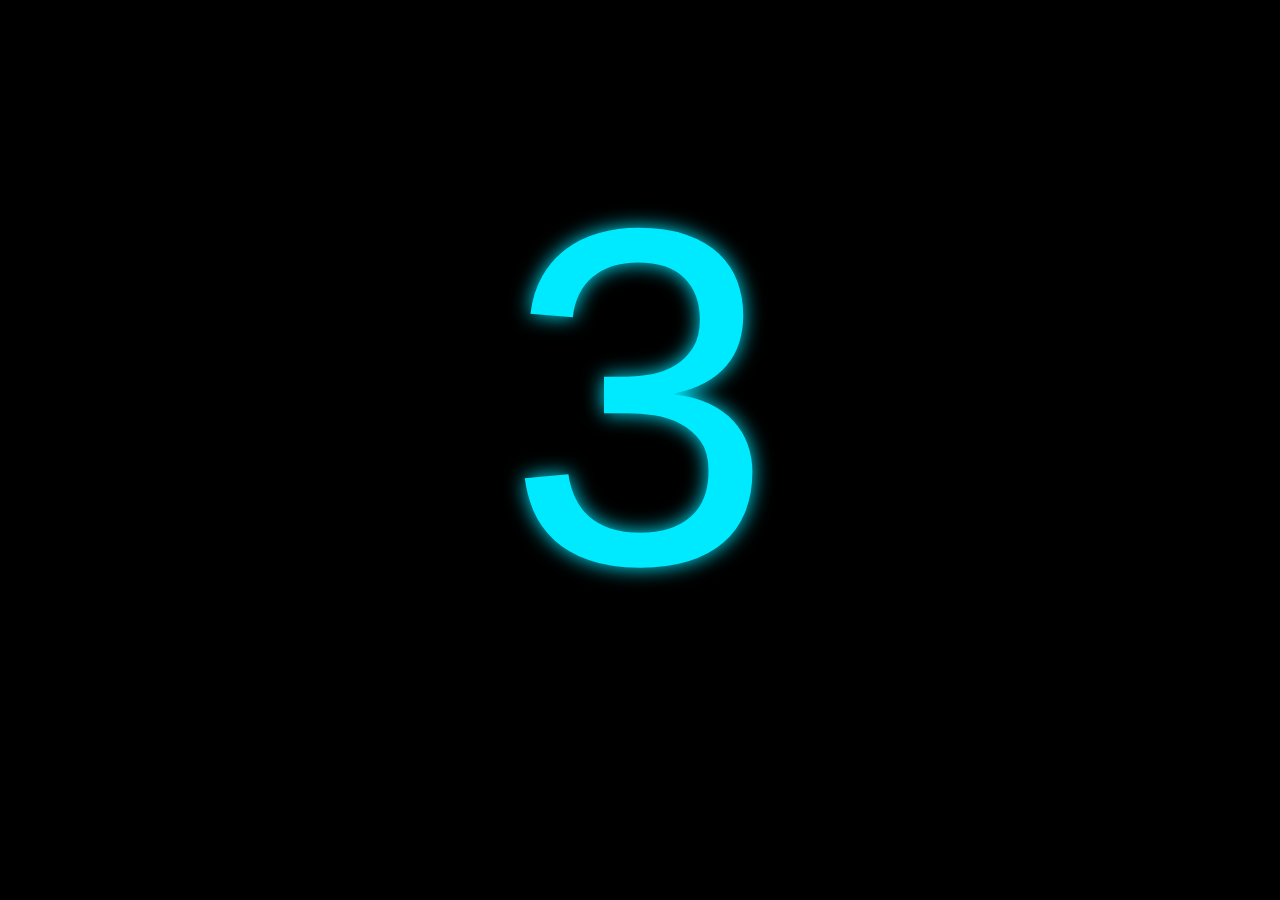
<file: countdown.html>
<!DOCTYPE html>
<html lang="ja">
<head>
  <meta charset="UTF-8">
  <title>カウントダウン</title>
  <style>
    body {
      background: #000;
      color: #00eaff;
      font-family: "Yu Gothic", sans-serif;
      text-align: center;
      margin: 0;
      padding-top: 120px;
    }
    #count {
      font-size: 480px;
      text-shadow: 0 0 20px #00eaff;
    }
  </style>
</head>

<body>

  <div id="count">3</div>

  <!-- ★ BGM を読み込まない（play.html の BGM をそのまま流すため） -->
  <!-- ★ スタート音を使いたい場合だけ start.mp3 を置く -->
  <!-- <audio id="startSound" src="sounds/start.mp3" preload="auto"></audio> -->

  <script>
    let n = 3;
    const el = document.getElementById("count");

    const timer = setInterval(() => {
      n--;

      if (n > 0) {
        el.textContent = n;

      } else if (n === 0) {
        el.textContent = "START!";

        // スタート音がある場合だけ再生
        const se = document.getElementById("startSound");
        if (se) {
          se.currentTime = 0;
          se.play().catch(()=>{});
        }

      } else {
        clearInterval(timer);
        location.href = "index.html?start=1";
      }
    }, 1000);

    // ESCでタイトルへ
    document.addEventListener("keydown", e => {
      if (e.key === "Escape") {
        clearInterval(timer);
        location.href = "index.html";
      }
    });
  </script>

</body>
</html>
</file>
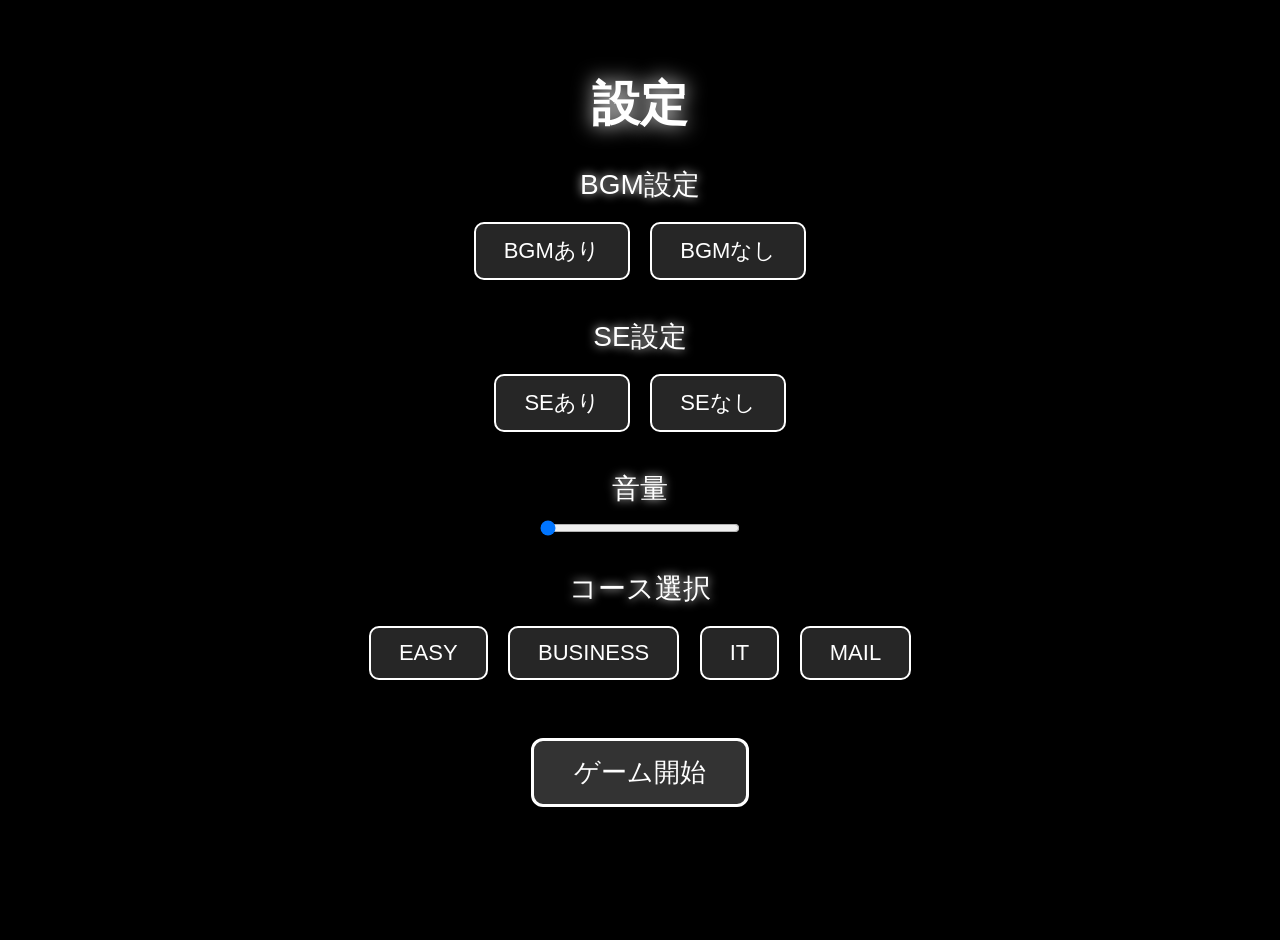
<file: play.html>
<!DOCTYPE html>
<html lang="ja">
<head>
  <meta charset="UTF-8">
  <title>設定 - Typing Game</title>

  <style>
    body {
      margin: 0;
      padding: 0;
      background: #000;
      color: #fff;
      font-family: "Yu Gothic", sans-serif;
      text-align: center;
    }

    #play-screen {
      width: 100vw;
      height: 100vh;
      padding-top: 40px;
    }

    h1 {
      font-size: 48px;
      margin-bottom: 20px;
      text-shadow: 0 0 20px #fff;
    }

    .section-title {
      font-size: 28px;
      margin-top: 30px;
      margin-bottom: 10px;
      text-shadow: 0 0 10px #fff;
    }

    .btn-area {
      margin: 10px auto 20px;
    }

    button {
      padding: 12px 28px;
      margin: 8px;
      font-size: 22px;
      border-radius: 10px;
      border: 2px solid #fff;
      background: rgba(255,255,255,0.15);
      color: #fff;
      cursor: pointer;
      transition: 0.15s;
    }

    button:hover {
      background: rgba(255,255,255,0.3);
    }

    /* 性別テーマ別の選択色 */
    .theme-male .selected {
      background: #00aaff !important;
      color: #000 !important;
      border: 3px solid #fff !important;
      box-shadow: 0 0 15px #00aaff, 0 0 30px #0088dd;
      transform: scale(1.1);
    }

    .theme-female .selected {
      background: #ff66cc !important;
      color: #000 !important;
      border: 3px solid #fff !important;
      box-shadow: 0 0 15px #ff66cc, 0 0 30px #ff33aa;
      transform: scale(1.1);
    }

    .theme-unknown .selected {
      background: #ffd700 !important;
      color: #000 !important;
      border: 3px solid #fff !important;
      box-shadow: 0 0 15px #ffd700, 0 0 30px #ffea00;
      transform: scale(1.1);
    }

    #start-button {
      margin-top: 30px;
      padding: 14px 40px;
      font-size: 26px;
      border-radius: 12px;
      border: 3px solid #fff;
      background: rgba(255,255,255,0.2);
      color: #fff;
      cursor: pointer;
      transition: 0.2s;
    }

    #start-button:hover {
      background: rgba(255,255,255,0.4);
      transform: scale(1.05);
    }

    #volume-slider {
      width: 200px;
    }
  </style>
</head>

<body class="theme-unknown">

  <!-- BGM（ユーザー操作時のみ再生OK） -->
  <audio id="bgm" src="sounds/bgm.mp3" preload="auto" loop></audio>

  <div id="play-screen">

    <h1>設定</h1>

    <!-- BGM設定 -->
    <div class="section-title">BGM設定</div>
    <div class="btn-area">
      <button class="bgm-btn" data-mode="on">BGMあり</button>
      <button class="bgm-btn" data-mode="off">BGMなし</button>
    </div>

    <!-- SE設定 -->
    <div class="section-title">SE設定</div>
    <div class="btn-area">
      <button class="se-btn" data-mode="on">SEあり</button>
      <button class="se-btn" data-mode="off">SEなし</button>
    </div>

    <!-- 音量 -->
    <div class="section-title">音量</div>
    <input id="volume-slider" type="range" min="0" max="100" value="0">

    <!-- コース選択 -->
    <div class="section-title">コース選択</div>
    <div class="btn-area">
      <button class="course-btn" data-course="easy">EASY</button>
      <button class="course-btn" data-course="business">BUSINESS</button>
      <button class="course-btn" data-course="it">IT</button>
      <button class="course-btn" data-course="mail">MAIL</button>
    </div>

    <!-- ゲーム開始ボタン -->
    <button id="start-button">ゲーム開始</button>

  </div>

  <script>
    const bgm = document.getElementById("bgm");
    const volSlider = document.getElementById("volume-slider");

    /* ============================================================
       初期状態：必ず BGMなし・音量0
       ============================================================ */
    window.addEventListener("DOMContentLoaded", () => {

      // 強制リセット
      localStorage.setItem("bgmEnabled", "0");
      localStorage.setItem("seEnabled", "1"); // デフォルトSEあり
      localStorage.setItem("volume", "0");

      volSlider.value = 0;
      bgm.volume = 0;
      bgm.pause();

      // 性別テーマ
      const gender = localStorage.getItem("gender");
      if (gender === "female") document.body.classList.add("theme-female");
      else if (gender === "male") document.body.classList.add("theme-male");
      else document.body.classList.add("theme-unknown");

      // コース復元
      const course = localStorage.getItem("selectedCourse");
      if (course) {
        document.querySelector(`[data-course="${course}"]`)
          ?.classList.add("selected");
      }
    });

    /* ============================================================
       音量変更（ユーザー操作なのでOK）
       ============================================================ */
    volSlider.addEventListener("input", () => {
      const v = volSlider.value;
      localStorage.setItem("volume", v);
      bgm.volume = v / 100;
    });

    /* ============================================================
       BGMあり/なし
       ============================================================ */
    document.querySelectorAll(".bgm-btn").forEach(btn => {
      btn.addEventListener("click", () => {

        document.querySelectorAll(".bgm-btn")
          .forEach(b => b.classList.remove("selected"));
        btn.classList.add("selected");

        const mode = btn.dataset.mode;

        if (mode === "on") {
          localStorage.setItem("bgmEnabled", "1");

          const v = localStorage.getItem("volume") || 0;
          bgm.volume = v / 100;

          bgm.play();   // ← ユーザー操作なのでOK
        } else {
          localStorage.setItem("bgmEnabled", "0");
          bgm.pause();
        }
      });
    });

    /* ============================================================
       SEあり/なし
       ============================================================ */
    document.querySelectorAll(".se-btn").forEach(btn => {
      btn.addEventListener("click", () => {

        document.querySelectorAll(".se-btn")
          .forEach(b => b.classList.remove("selected"));
        btn.classList.add("selected");

        const mode = btn.dataset.mode;
        localStorage.setItem("seEnabled", mode === "on" ? "1" : "0");
      });
    });

    /* ============================================================
       コース選択
       ============================================================ */
    document.querySelectorAll(".course-btn").forEach(btn => {
      btn.addEventListener("click", () => {
        document.querySelectorAll(".course-btn")
          .forEach(b => b.classList.remove("selected"));
        btn.classList.add("selected");
        localStorage.setItem("selectedCourse", btn.dataset.course);
      });
    });

    /* ============================================================
       ゲーム開始ボタン → カウントダウンへ
       ============================================================ */
    document.getElementById("start-button").addEventListener("click", () => {
      bgm.pause();
      location.href = "countdown.html";
    });

  </script>

</body>
</html>
</file>
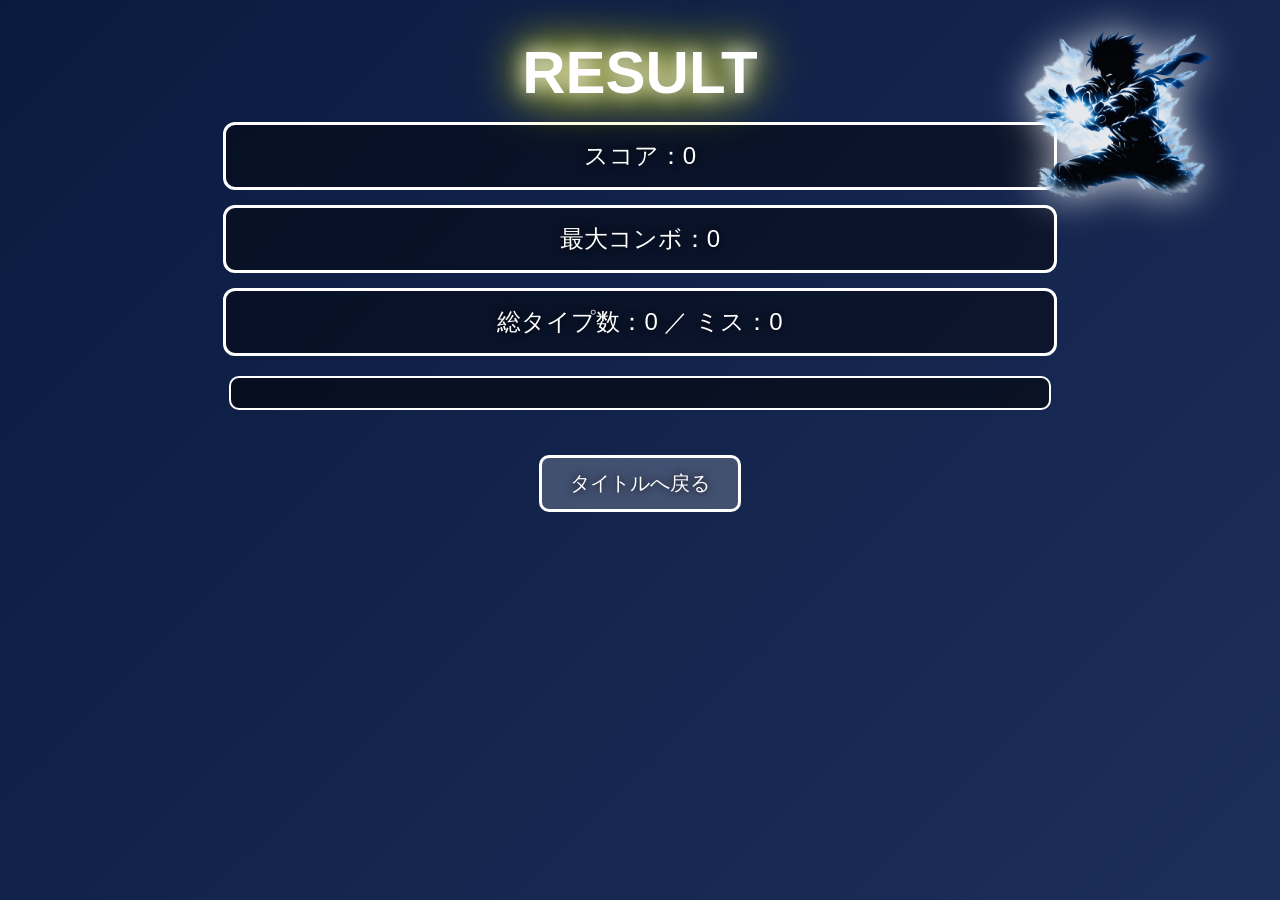
<file: results.html>
<!DOCTYPE html>
<html lang="ja">
<head>
  <meta charset="UTF-8">
  <title>結果発表 - Typing Game</title>

  <style>
    body {
      margin: 0;
      padding: 0;
      overflow: hidden;
      font-family: "Yu Gothic", sans-serif;
    }

    #results-screen {
      width: 100vw;
      height: 100vh;
      color: white;
      text-align: center;
      position: relative;
      overflow: hidden;
      background: #000; /* JSで上書きされる */
    }

    /* タイトル（120px → 60px） */
    #result-title {
      font-size: 60px;
      font-weight: bold;
      margin-top: 3%;
      text-shadow:
        0 0 20px #fff,
        0 0 40px #ff0,
        0 0 60px #ff0;
    }

    /* 結果ボックス（48px → 24px） */
    .result-box {
      margin: 15px auto;
      padding: 15px 30px;
      width: 60%;
      background: rgba(0,0,0,0.45);
      border: 3px solid #fff;
      border-radius: 12px;
      font-size: 24px;
      text-shadow: 0 0 10px #000;
    }

    /* コメント（20px） */
    #comment-box {
      font-size: 20px;
      padding: 15px 25px;
      width: 60%;
      margin: 20px auto;
      background: rgba(0,0,0,0.55);
      border: 2px solid #fff;
      border-radius: 10px;
      text-shadow: 0 0 10px #000;
    }

    /* 右上のキャラシルエット */
    #character-image {
      position: absolute;
      top: 20px;
      right: 20px;
      height: 22vh;
      filter: drop-shadow(0 0 20px #fff);
      opacity: 0.9;
    }

    /* ボタン（40px → 20px） */
    #back-btn {
      margin-top: 25px;
      padding: 12px 28px;
      font-size: 20px;
      border: 3px solid #fff;
      background: rgba(255,255,255,0.2);
      color: white;
      border-radius: 10px;
      cursor: pointer;
      text-shadow: 0 0 10px #000;
    }

    #back-btn:hover {
      background: rgba(255,255,255,0.35);
    }
  </style>
</head>

<body>

  <div id="results-screen">

    <div id="result-title">RESULT</div>

    <!-- 性別で切り替わるキャラシルエット（右上） -->
    <img id="character-image" src="" alt="character">

    <div class="result-box">
      スコア：<span id="r-score"></span>
    </div>

    <div class="result-box">
      最大コンボ：<span id="r-maxcombo"></span>
    </div>

    <div class="result-box">
      総タイプ数：<span id="r-total"></span>
      ／ ミス：<span id="r-miss"></span>
    </div>

    <div id="comment-box">
      <span id="r-comment"></span>
    </div>

    <button id="back-btn">タイトルへ戻る</button>

  </div>

  <script>
    // ============================
    // localStorage から結果を取得
    // ============================
    const score = localStorage.getItem("score") || 0;
    const maxCombo = localStorage.getItem("maxCombo") || 0;
    const totalTyped = localStorage.getItem("totalTyped") || 0;
    const missCount = localStorage.getItem("missCount") || 0;
    const weaknessComment = localStorage.getItem("weaknessComment") || "";
    const gender = localStorage.getItem("gender") || "men";

    // ============================
    // 表示に反映
    // ============================
    document.getElementById("r-score").textContent = score;
    document.getElementById("r-maxcombo").textContent = maxCombo;
    document.getElementById("r-total").textContent = totalTyped;
    document.getElementById("r-miss").textContent = missCount;
    document.getElementById("r-comment").textContent = weaknessComment;

    // ============================
    // 性別で背景切り替え（紺／濃赤）
    // ============================
    const resultScreen = document.getElementById("results-screen");

    if (gender === "female") {
      // 濃い赤（ワインレッドより深い）
      resultScreen.style.background =
        'linear-gradient(135deg, #7a0014, #b3001d)';
    } else {
      // 紺（深いネイビー）
      resultScreen.style.background =
        'linear-gradient(135deg, #0a1a3f, #1c2e5a)';
    }

    // ============================
    // 性別でキャラシルエット切り替え（右上）
    // ============================
    const charImg = document.getElementById("character-image");

    if (gender === "female") {
      charImg.src = "images/character/women/silhouette_woman.png";
    } else {
      charImg.src = "images/character/men/silhouette_man.png";
    }

    // ============================
    // タイトルへ戻る
    // ============================
    document.getElementById("back-btn").addEventListener("click", () => {
      location.href = "index.html";
    });
  </script>

</body>
</html>
</file>
